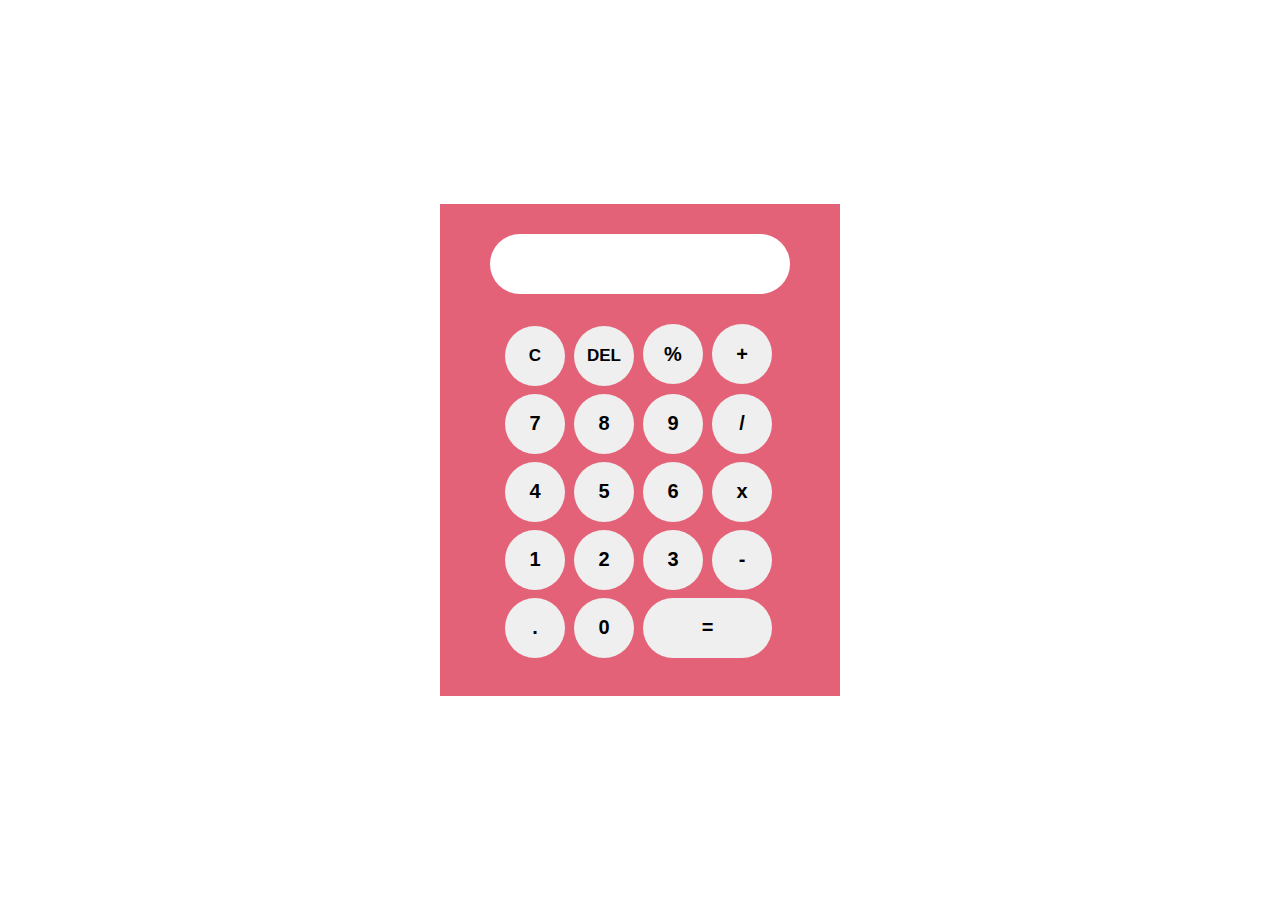
<file: CALCULATOR/index.html>
<!DOCTYPE html>
<html lang="en">
<head>
    <meta charset="UTF-8">
    <meta http-equiv="X-UA-Compatible" content="IE=edge">
    <meta name="viewport" content="width=device-width, initial-scale=1.0">
    <link rel="stylesheet" href="index.css">
    <title>Calculator</title>
</head>
<body>
    <div class="calculator">
    <div id="container">
        <div id="typeing">
            <input id="text" type="text">
        </div>
        <div id="btns">
            <div class="row">
                <button class="fbtn" onclick="clr()">C</button>
                <button class="fbtn" onclick="del()">DEL</button>
                <button onclick="show('%')">%</button>
                <button onclick="show('+')">+</button>

            </div>
           
            <div class="row">
                <button onclick="show(7)">7</button>
                <button onclick="show(8)">8</button>
                <button onclick="show(9)">9</button>
                <button onclick="show('/')">/</button>

            </div>
            <div class="row">
                <button onclick="show(4)">4</button>
                <button onclick="show(5)">5</button>
                <button onclick="show(6)">6</button>
                <button onclick="show('*')">x</button>

            </div>
            <div class="row">
                <button onclick="show(1)">1</button>
                <button onclick="show(2)">2</button>
                <button onclick="show(3)">3</button>
                <button onclick="show('-')">-</button>

            </div>
            <div class="row">
                <button onclick="show('.')">.</button>
                <button onclick="show(0)">0</button>
                <button class="equals" onclick="res()">=</button>
                
            </div>
            
                
                   
                
                    
                
            
        </div>
    </div>
</div>



<script src="index.js"></script>
</body>
</html>
</file>
<file: CALCULATOR/index.css>
*{
    margin:0;
    padding:0;
    box-sizing: border-box;
}
.calculator{
    display: flex;
    justify-content: center;
    align-items: center;
    height: 100vh;
}
#container{
    
    padding-bottom: 30px;
    width: 400px;
    background:rgb(228, 98, 120);
    background-position: center;
    flex-direction: column;
    align-items: center;
    justify-content: center;
}
#typeing{
    display: flex;
    justify-content: center;
}
#typeing input{
    width:75%;
    height:60px;
    margin-top: 30px;
    pointer-events: none;
    font-size: 40px;
    border:none;
    border-radius: 30px;
    text-align: end;
    padding-right: 30px;
}
table{
   margin-left: 7px;
}
#btns{
    width:80%;
    /* background:yellow; */
    margin-left: 65px;
    margin-top: 30px;
}
.fbtn{
    font-size:17px;
    
}

 button{
    width:60px;
    height:60px;
    /* padding-left:  30px;
    padding-right:  40px;
    padding-top: 25px;
    padding-bottom:  45px; */
    font-weight: bold;
    font-size:20px;
    /* background-color: blue; */
    text-align: center;
    border:none;
    border-radius:50%;
    margin-bottom:8px;
    margin-right: 5px;
    cursor: pointer;
    text-align:center;
}
.equals{
    width:129px;
    border-radius:30px
}
</file>
